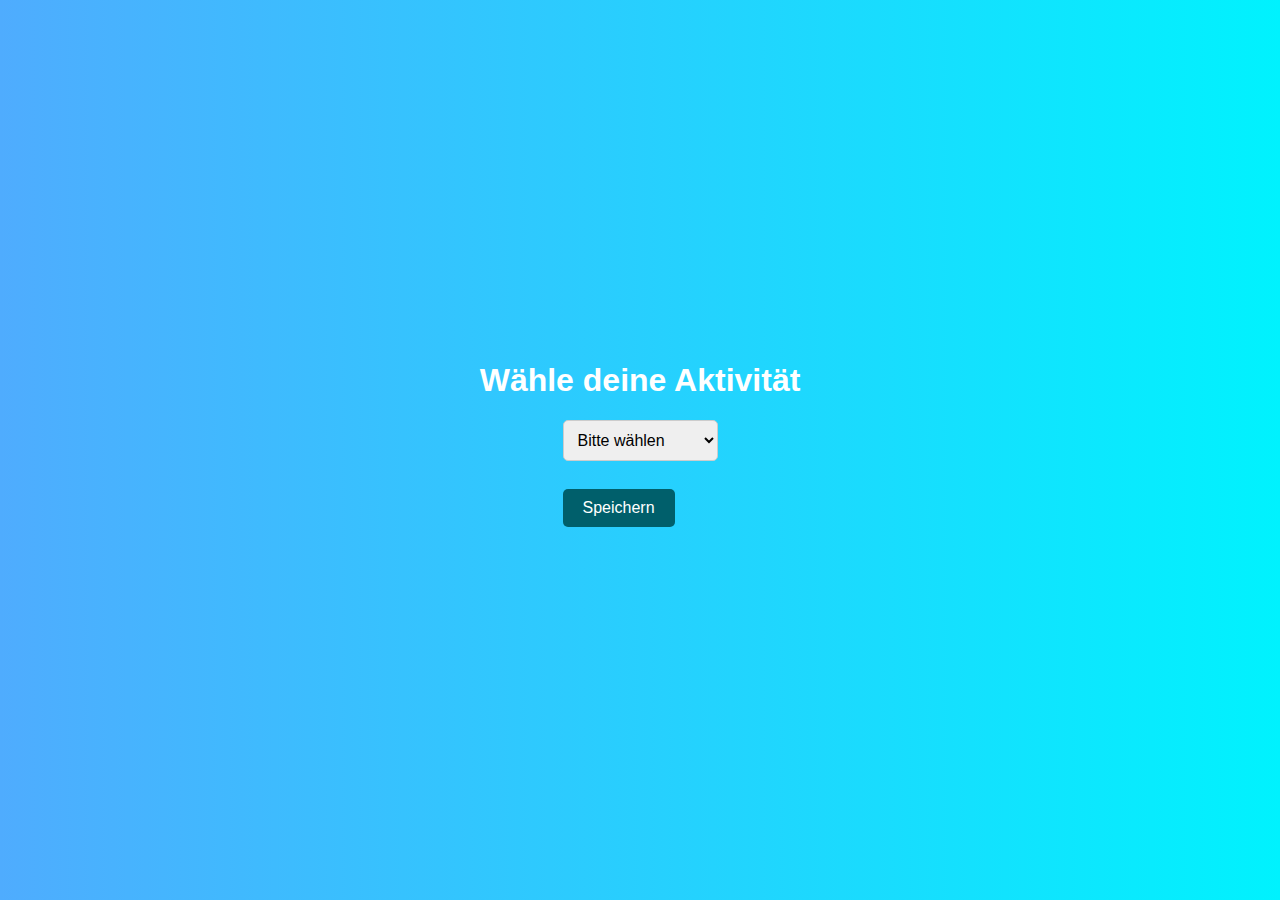
<file: index.html>
<!DOCTYPE html>
<html lang="de">
<head>
    <meta charset="UTF-8">
    <meta name="viewport" content="width=device-width, initial-scale=1.0">
    <title>Aktivitätsauswahl</title>

 <style>
    body {
      margin: 0;
      font-family: Arial, sans-serif;
      background: linear-gradient(to right, #4facfe, #00f2fe);
      color: white;
      display: flex;
      flex-direction: column;
      align-items: center;
      justify-content: center;
      min-height: 100vh;
      overflow-x: hidden;
    }

    .hero {
      text-align: center;
      margin-bottom: 2rem;
    }

    .hero h1 {
      font-size: 2.5rem;
      margin-bottom: 1rem;
    }

    .hero p {
      font-size: 1.2rem;
    }

    .button {
      background-color: white;
      color: #007bff;
      padding: 0.8rem 1.5rem;
      font-size: 1rem;
      border: none;
      border-radius: 30px;
      cursor: pointer;
      transition: background-color 0.3s ease;
      box-shadow: 0 4px 6px rgba(0, 0, 0, 0.1);
    }

    .button:hover {
      background-color: #f0f0f0;
    }

    .facts {
      background-color: white;
      color: black;
      padding: 2rem;
      border-radius: 10px;
      box-shadow: 0 4px 10px rgba(0, 0, 0, 0.2);
      max-width: 600px;
      margin-top: 2rem;
    }

    .facts h2 {
      font-size: 1.8rem;
      margin-bottom: 1rem;
    }

    .facts ul {
      list-style-type: disc;
      padding-left: 1.5rem;
    }

    .facts ul li {
      margin-bottom: 0.8rem;
    }

    .steps {
      background-color: rgba(255, 255, 255, 0.9);
      color: black;
      padding: 1.5rem;
      border-radius: 10px;
      box-shadow: 0 4px 10px rgba(0, 0, 0, 0.2);
      max-width: 600px;
      margin-top: 2rem;
    }

    .steps h3 {
      font-size: 1.5rem;
      margin-bottom: 1rem;
    }

    .steps ol {
      padding-left: 1.5rem;
    }

    .steps ol li {
      margin-bottom: 0.8rem;
    }

    footer {
      margin-top: 3rem;
      font-size: 0.9rem;
      text-align: center;
      opacity: 0.8;
    }


        select {
            padding: 10px;
            font-size: 16px;
            border-radius: 5px;
            border: 1px solid #ccc;
        }

        button {
            padding: 10px 20px;
            font-size: 16px;
            color: #fff;
            background-color: #005f6b;
            border: none;
            border-radius: 5px;
            cursor: pointer;
            margin-top: 10px;
        }

        button:hover {
            background-color: #004d56;
        }


        #infoButton {
            display: none;
            margin-top: 15px;
            background-color: #ffa500;
            color: #fff;
            border: none;
            padding: 10px 15px;
            border-radius: 5px;
            cursor: pointer;
        }

        #infoButton:hover {
            background-color: #e69500;
        }

        /* Pop-up styling */
        #infoPopup {
            display: none;
            position: fixed;
            top: 50%;
            left: 50%;
            transform: translate(-50%, -50%);
            width: 90%;
            max-width: 400px;
            color: black;
            background-color: #fff;
            border: 2px solid #005f6b;
            border-radius: 10px;
            box-shadow: 0px 4px 8px rgba(0, 0, 0, 0.2);
            z-index: 1000;
            text-align: left;
            padding: 20px;
        }

        #infoPopup h2 {
            margin: 0 0 10px;
            color: #005f6b;
        }

        #infoPopup p {
            margin: 0 0 15px;
        }

        #closePopup {
            display: block;
            background-color: #005f6b;
            color: #fff;
            border: none;
            padding: 10px 15px;
            border-radius: 5px;
            cursor: pointer;
            text-align: center;
            width: 100px;
            margin: 0 auto;
        }

        #closePopup:hover {
            background-color: #004d56;
        }

        /* Background overlay */
        #overlay {
            display: none;
            position: fixed;
            top: 0;
            left: 0;
            width: 100%;
            height: 100%;
            background-color: rgba(0, 0, 0, 0.5);
            z-index: 999;
        }
    </style>
</head>
<body>
    <h1>Wähle deine Aktivität</h1>
    <form id="activityForm">
        <select id="activitySelect" onchange="handleSelectionChange()">
            <option value="">Bitte wählen</option>
            <option value="Taucher">Taucher</option>
            <option value="Fischer">Fischer</option>
            <option value="Strandbesucher">Strandbesucher</option>
            <option value="Sonstige">Sonstige</option>
        </select>
        <br><br>
        <button type="button" onclick="saveSelection()">Speichern</button>
        <button id="infoButton" type="button" onclick="showInfo()">Info</button>
    </form>

    <p id="savedMessage"></p>

    <!-- Pop-up -->
    <div id="overlay"></div>
    <div id="infoPopup">
        <h2>Weitere Informationen</h2>
        <p>Unter "Sonstige" kannst du eine Aktivität auswählen, die nicht in die anderen Kategorien passt. Beispiele:</p>
        <ul>
            <li>Krabbenfischer</li>
            <li>Umweltschützer</li>
            <li>Andere individuelle Aktivitäten</li>
        </ul>
        <p>Du kannst Daten zu Fischen, Umweltzustand oder anderen Beobachtungen hinzufügen.</p>
        <button id="closePopup" onclick="closeInfo()">Schließen</button>
    </div>

    <script>
        function handleSelectionChange() {
            const select = document.getElementById('activitySelect');
            const infoButton = document.getElementById('infoButton');

            // Show or hide the Info button based on the selection
            if (select.value === 'Sonstige') {
                infoButton.style.display = 'inline-block';
            } else {
                infoButton.style.display = 'none';
            }
        }

        function saveSelection() {
            const select = document.getElementById('activitySelect');
            const selectedActivity = select.value;

            if (selectedActivity) {
                localStorage.setItem('selectedActivity', selectedActivity);
                document.getElementById('savedMessage').innerText = `Deine Auswahl "${selectedActivity}" wurde gespeichert.`;
                
                if (selectedActivity === 'Sonstige') {
                    window.location.href = 'sonstiges.html';
                } else {
                    window.location.href = 'indexVIE.html';
                }
            } else {
                document.getElementById('savedMessage').innerText = 'Bitte wähle eine Aktivität aus.';
            }
        }

        function showInfo() {
            document.getElementById('infoPopup').style.display = 'block';
            document.getElementById('overlay').style.display = 'block';
        }

        function closeInfo() {
            document.getElementById('infoPopup').style.display = 'none';
            document.getElementById('overlay').style.display = 'none';
        }
    </script>
</body>
</html>
</file>
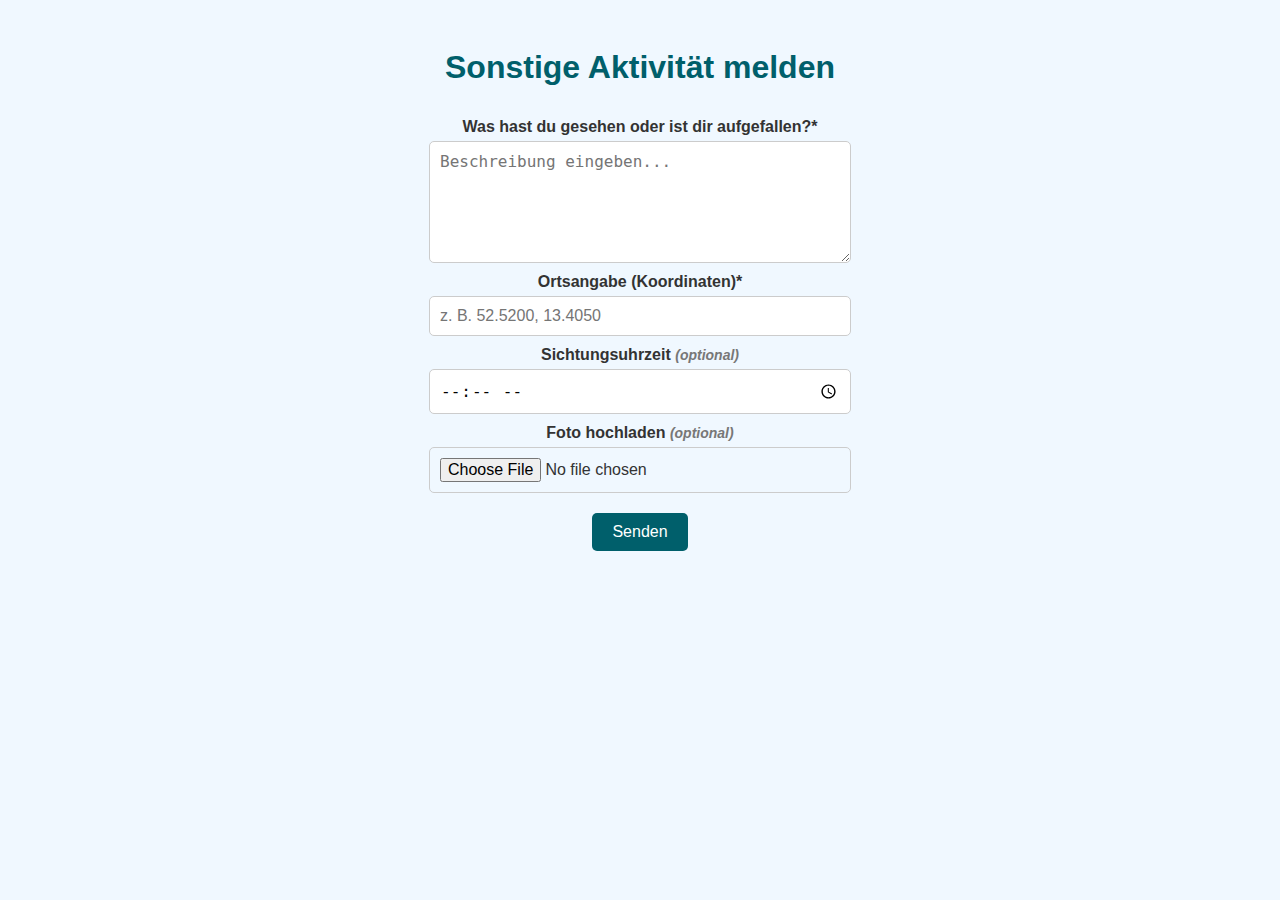
<file: sonstiges.html>
<!DOCTYPE html>
<html lang="de">
<head>
    <meta charset="UTF-8">
    <meta name="viewport" content="width=device-width, initial-scale=1.0">
    <title>Sonstige Aktivität</title>
    <style>
        body {
            font-family: Arial, sans-serif;
            background-color: #f0f8ff;
            color: #333;
            text-align: center;
            padding: 20px;
        }

        h1 {
            color: #005f6b;
        }

        form {
            display: flex;
            flex-direction: column;
            align-items: center;
            margin-top: 20px;
        }

        label {
            margin-top: 10px;
            font-weight: bold;
        }

        input, textarea {
            width: 90%;
            max-width: 400px;
            padding: 10px;
            margin-top: 5px;
            font-size: 16px;
            border: 1px solid #ccc;
            border-radius: 5px;
        }

        textarea {
            resize: vertical;
            height: 100px;
        }

        button {
            padding: 10px 20px;
            font-size: 16px;
            color: #fff;
            background-color: #005f6b;
            border: none;
            border-radius: 5px;
            cursor: pointer;
            margin-top: 20px;
        }

        button:hover {
            background-color: #004d56;
        }

        .optional {
            font-style: italic;
            font-size: 14px;
            color: #777;
        }

        @media (max-width: 600px) {
            input, textarea {
                font-size: 14px;
            }

            button {
                font-size: 14px;
            }
        }
    </style>
</head>
<body>
    <h1>Sonstige Aktivität melden</h1>
    <form id="sonstigeForm">
        <label for="description">Was hast du gesehen oder ist dir aufgefallen?*</label>
        <textarea id="description" placeholder="Beschreibung eingeben..." required></textarea>

        <label for="coordinates">Ortsangabe (Koordinaten)*</label>
        <input type="text" id="coordinates" placeholder="z. B. 52.5200, 13.4050" required>

        <label for="time">Sichtungsuhrzeit <span class="optional">(optional)</span></label>
        <input type="time" id="time">

        <label for="photo">Foto hochladen <span class="optional">(optional)</span></label>
        <input type="file" id="photo" accept="image/*">

        <button type="button" onclick="submitForm()">Senden</button>
    </form>

    <script>
        function submitForm() {
            const description = document.getElementById('description').value;
            const coordinates = document.getElementById('coordinates').value;
            const time = document.getElementById('time').value;
            const photoInput = document.getElementById('photo');

            if (!description || !coordinates) {
                alert('Bitte fülle alle Pflichtfelder aus!');
                return;
            }

            const photo = photoInput.files[0] ? photoInput.files[0].name : null;

            const entry = {
                description,
                coordinates,
                time: time || null,
                photo
            };

            localStorage.setItem('sonstigeEntry', JSON.stringify(entry));
            alert('Deine Angaben wurden gespeichert.');
            window.location.href = 'thank-you-for-sending-pic.html';
        }
    </script>
</body>
</html>
</file>
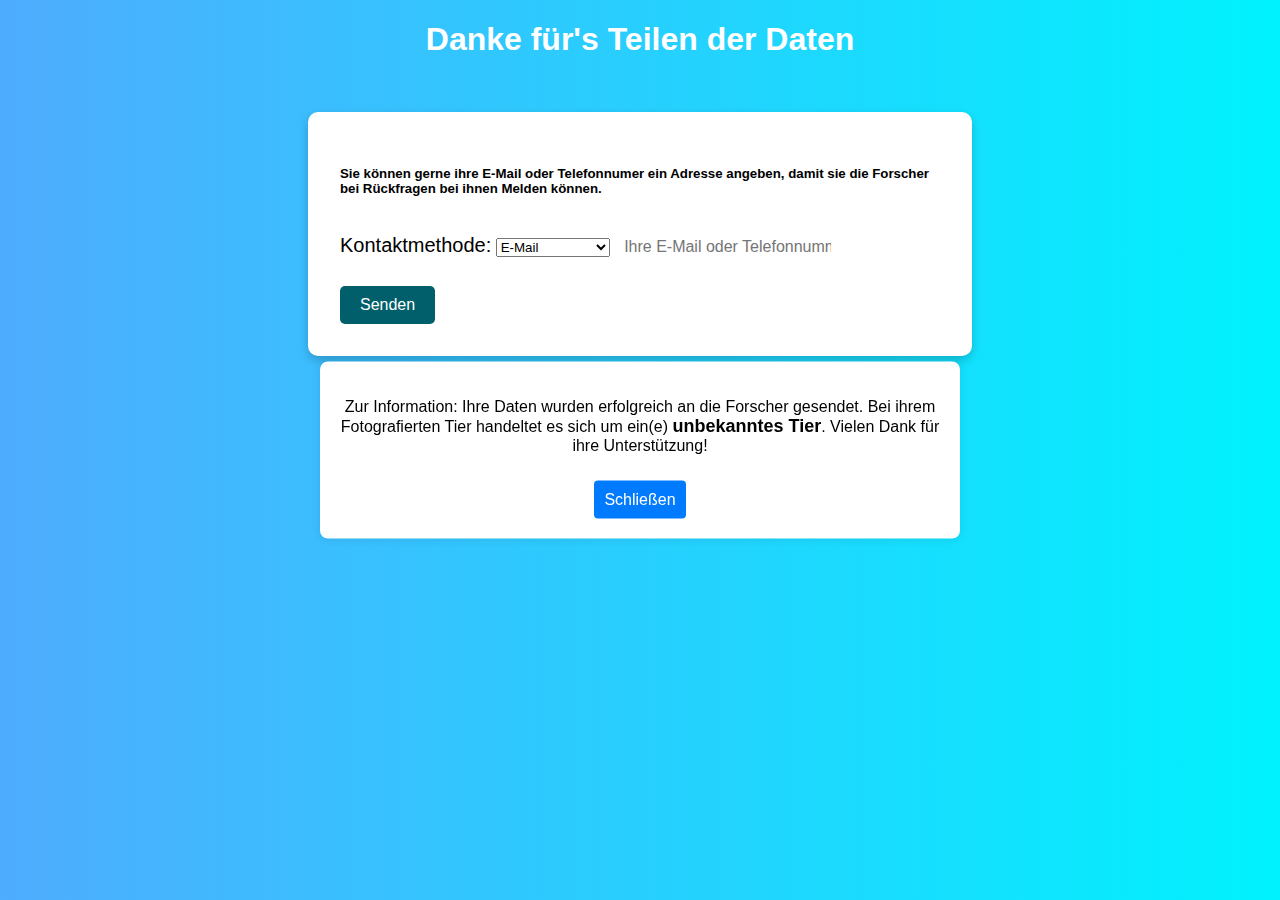
<file: thank-you-for-sending-pic.html>
<!DOCTYPE html>
<html lang="en">
<head>
    <meta charset="UTF-8">
    <meta name="viewport" content="width=device-width, initial-scale=1.0">
    <title>Sending Datas</title>
</head>
<style>
 
    body {
      margin: 0;
      font-family: Arial, sans-serif;
      background: linear-gradient(to right, #4facfe, #00f2fe);
      color: white;
      display: flex;
      flex-direction: column;
      align-items: center;
      min-height: 100vh;
      overflow-x: hidden;
    }


label {
    font-size: 20px;
  
    margin-bottom: 500px 50px 0 50px;
}


textarea {
  width: 100%;
  height: 80px;
  border: white;
  border-radius: 10px;
  background: linear-gradient(to right, #4facfe, #00f2fe);
padding: 10px;
  color: white;
  font-size: 18px;
  resize: none;
  font-family: Arial, Helvetica, sans-serif;
}
textarea::placeholder {
  color: rgb(226, 226, 226);
  font-size: 16px;
}

        button {
            padding: 10px 20px;
            font-size: 16px;
            color: #fff;
            background-color: #005f6b;
            border: none;
            border-radius: 5px;
            cursor: pointer;
            margin-top: 10px;
        }

        button:hover {
            background-color: #004d56;
        }
input{
    margin-top: 10px;
    margin-bottom: 10px;
    border-radius: 10px;
    border: white;
    padding: 10px;
    
    font-size: 16px;
    font-family: Arial, Helvetica, sans-serif;
}
    .container {
        background-color: white;
        color: black;
        padding: 2rem;
        border-radius: 10px;
        box-shadow: 0 4px 10px rgba(0, 0, 0, 0.2);
        max-width: 600px;
        margin-top: 2rem;
    }

    .container h1 {
        font-size: 1.8rem;
        margin-bottom: 1rem;
}

    </style>
<script>
    window.onload = function() {
        const popup = document.createElement('div');
        popup.style.position = 'fixed';
        popup.style.top = '50%';
        popup.style.left = '50%';
        popup.style.transform = 'translate(-50%, -50%)';
        popup.style.backgroundColor = '#fff';
        popup.style.color = 'black';
        popup.style.padding = '20px';
        popup.style.boxShadow = '0 0 10px rgba(0, 0, 0, 0.1)';
        popup.style.borderRadius = '8px';
        popup.style.textAlign = 'center';
        popup.style.zIndex = '1000';
 
        const message = document.createElement('p');
        message.textContent = 'Zur Information: Ihre Daten wurden erfolgreich an die Forscher gesendet. Bei ihrem Fotografierten Tier handeltet es sich um eine . Vielen Dank für ihre Unterstützung!';
        const photoTitle = localStorage.getItem('photoTitle') || 'unbekanntes Tier';
        const photoTitleElement = document.createElement('span');
        photoTitleElement.textContent = photoTitle;
        photoTitleElement.style.fontWeight = 'bold';
        photoTitleElement.style.fontSize = '18px';
        message.textContent = 'Zur Information: Ihre Daten wurden erfolgreich an die Forscher gesendet. Bei ihrem Fotografierten Tier handeltet es sich um ein(e) ';
        message.appendChild(photoTitleElement);
        message.appendChild(document.createTextNode('. Vielen Dank für ihre Unterstützung!'));
        popup.appendChild(message);
 
        const closeButton = document.createElement('button');
        closeButton.textContent = 'Schließen';
        closeButton.style.marginTop = '10px';
        closeButton.style.padding = '10px';
        closeButton.style.backgroundColor = '#007bff';
        closeButton.style.color = '#fff';
        closeButton.style.border = 'none';
        closeButton.style.borderRadius = '4px';
        closeButton.style.cursor = 'pointer';
        closeButton.onclick = function() {
            document.body.removeChild(popup);
        };
        popup.appendChild(closeButton);
 
        document.body.appendChild(popup);
    };
</script>
<body>
    <h1>Danke für's Teilen der Daten</h1>
  <div class="container"> <h5>Sie können gerne ihre E-Mail oder Telefonnumer ein Adresse angeben, damit sie die Forscher bei Rückfragen bei ihnen Melden können.</h2>
    <div>
        <label for="contact-method">Kontaktmethode:</label>
        <select id="contact-method" name="contact-method">
            <option value="email">E-Mail</option>
            <option value="phone">Telefonnummer</option>
        </select>
        <input type="text" id="contact-info" name="contact-info" placeholder="Ihre E-Mail oder Telefonnummer">
        <button type="submit">Senden</button>
    </div>
 </div> 
   
 
    <script>
        function switchLanguage() {
            const button = document.getElementById('language-switch');
            const germanText = {
                title: "Danke für's Teilen der Daten",
                instruction: "Sie können gerne ihre E-Mail oder Telefonnumer ein Adresse angeben, damit sie die Forscher bei Rückfragen bei ihnen Melden können",
                contactMethod: "Kontaktmethode:",
                sendButton: "Senden",
                languageButton: "Deutsch"
            };
            const englishText = {
                title: "Thank you for sharing the data",
                instruction: "You can provide your email or phone number so that researchers can contact you if they have any questions",
                contactMethod: "Contact Method:",
                sendButton: "Send",
                languageButton: "English"
            };
 
            const isGerman = button.textContent === "Deutsch";
            const text = isGerman ? englishText : germanText;
 
            document.querySelector('h1:nth-of-type(1)').textContent = text.title;
            document.querySelector('h1:nth-of-type(2)').textContent = text.instruction;
            document.querySelector('label[for="contact-method"]').textContent = text.contactMethod;
            document.querySelector('button[type="submit"]').textContent = text.sendButton;
            button.textContent = text.languageButton;
        }
    </script>
</body>
</html>
</file>
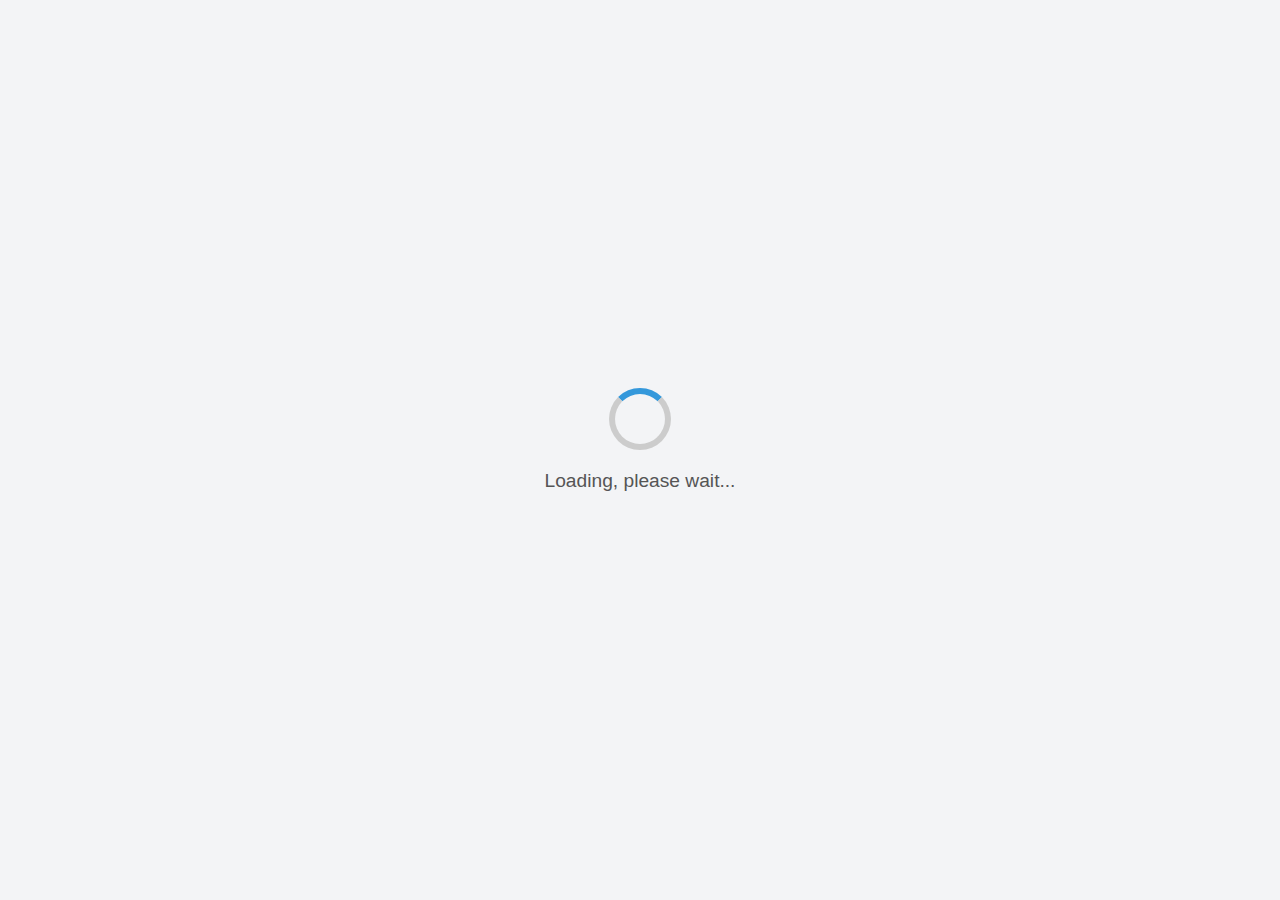
<file: icons/ld.html>
<!DOCTYPE html>
<html lang="en">
<head>
  <meta charset="UTF-8">
  <meta name="viewport" content="width=device-width, initial-scale=1.0">
  <title>Loading...</title>
  <style>
    body {
      display: flex;
      justify-content: center;
      align-items: center;
      height: 100vh;
      margin: 0;
      background-color: #f3f4f6;
      font-family: Arial, sans-serif;
    }
    .loading-container {
      text-align: center;
    }
    .spinner {
      width: 50px;
      height: 50px;
      border: 6px solid #ccc;
      border-top: 6px solid #3498db;
      border-radius: 50%;
      animation: spin 1s linear infinite;
      margin: 0 auto 20px;
    }
    @keyframes spin {
      0% {
        transform: rotate(0deg);
      }
      100% {
        transform: rotate(360deg);
      }
    }
    .loading-text {
      font-size: 1.2rem;
      color: #555;
    }
  </style>
  <script>
    // Redirect after 3-7 seconds
    window.onload = () => {
      const delay = Math.floor(Math.random() * (1700 - 300 + 1)); // Random between 1-7 seconds
      setTimeout(() => {
        window.location.href = '/thank-you-for-sending-pic.html';
      }, delay);
    };
  </script>
</head>
<body>
  <div class="loading-container">
    <div class="spinner"></div>
    <p class="loading-text">Loading, please wait...</p>
  </div>
</body>
</html>
</file>
